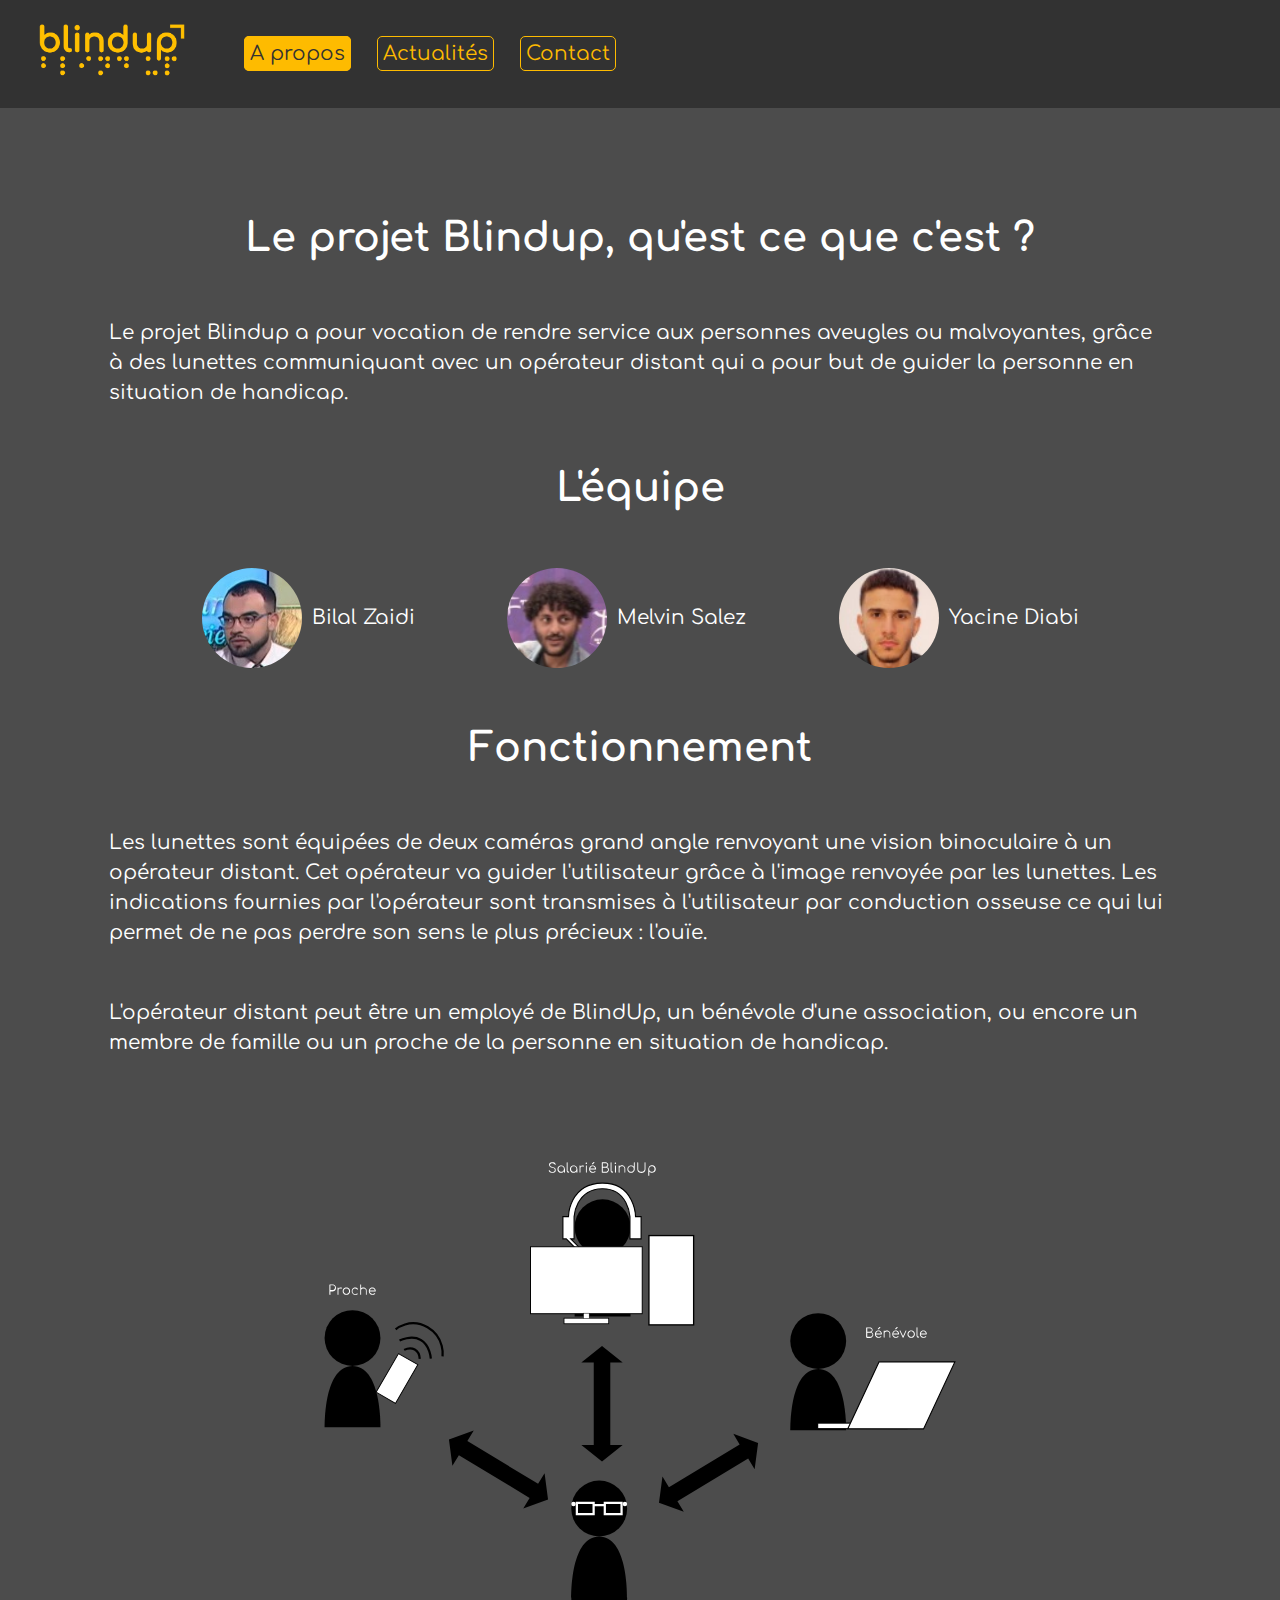
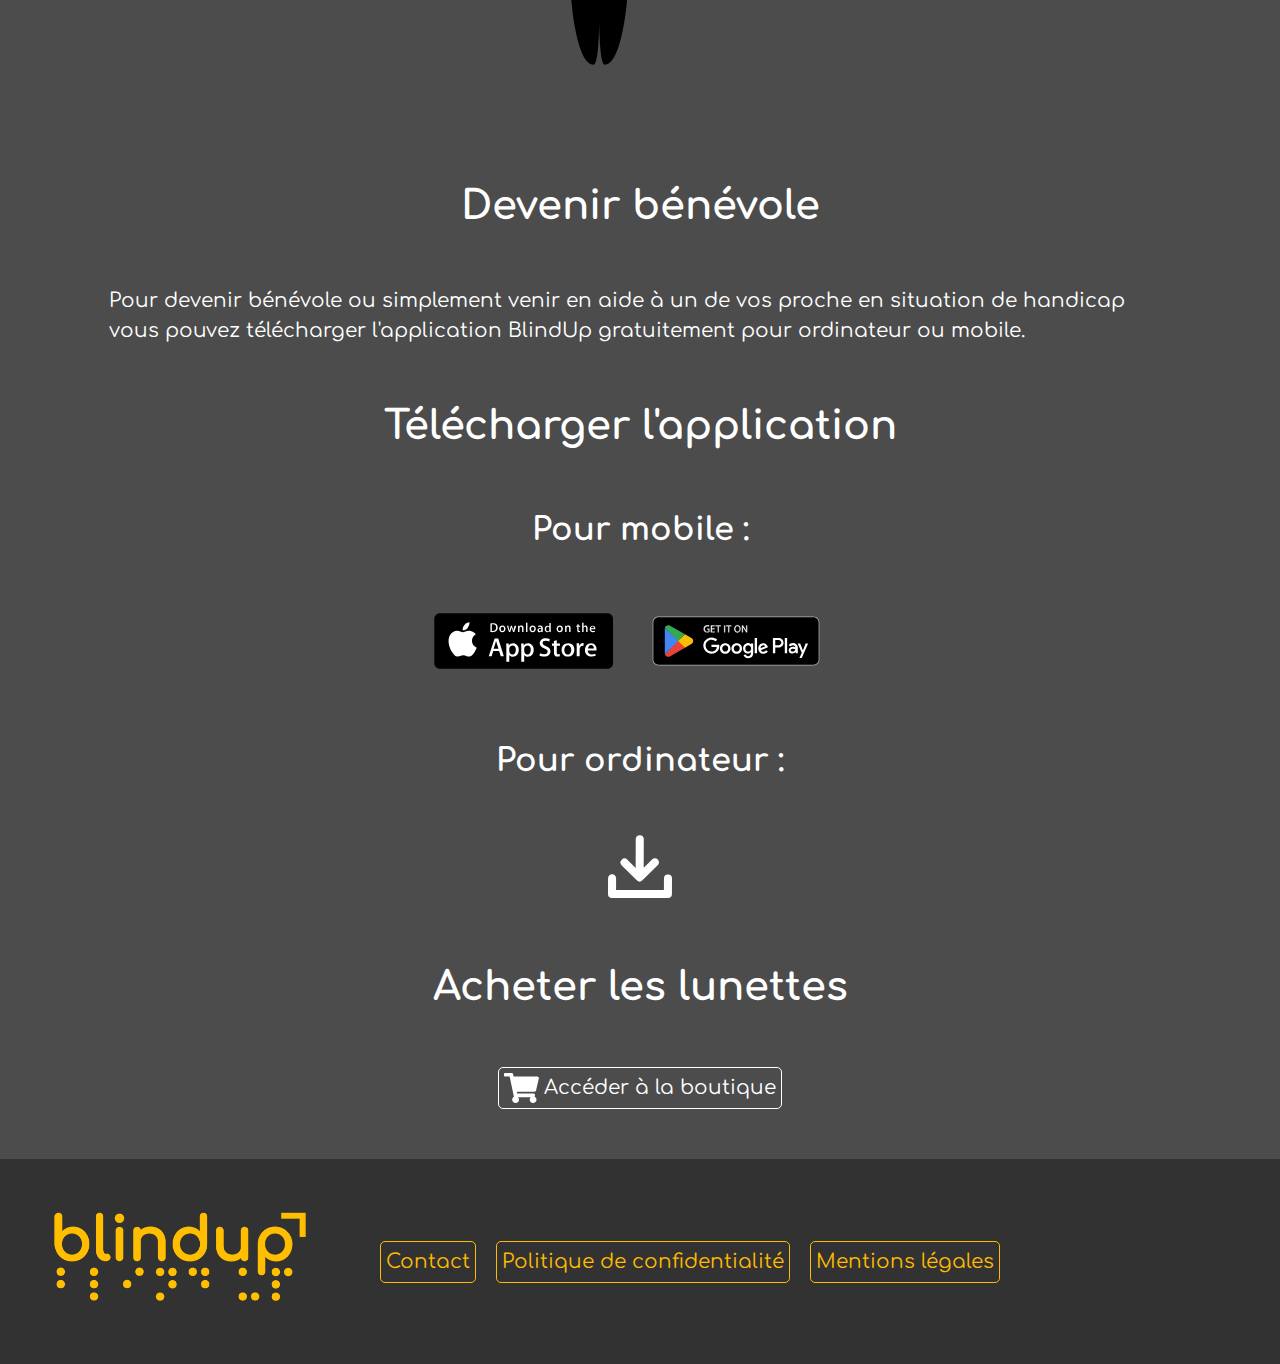
<file: about-us.html>
<!DOCTYPE html>

<html lang="fr">

<head>
    <!--@@@ Head-->
    <meta charset="UTF-8">
    <meta http-equiv="X-UA-Compatible" content="IE=edge">
    <meta name="viewport" content="width=device-width, initial-scale=1.0">

    <!-- Indication of the authors of the site -->
    <meta name="author" content="Thomas Baricault, Adrian Lecorf">

    <!-- Indication of the official url -->
    <link rel="canonical" href="https://www.blindup.thomas-baricault.fr/about-us.html">

    <!-- Indication of the different urls according to the languages -->
    <link rel="alternate" hreflang="fr" href="https://www.blindup.thomas-baricault.fr/about-us.html">

    <!-- Link style sheets -->
    <link rel="stylesheet" href="assets/css/global_layout.css">
    <link rel="stylesheet" href="assets/css/global_effects.css">
    <link rel="stylesheet" href="assets/css/about_us_layout.css">
    <link rel="stylesheet" href="assets/css/about_us_effects.css">

    <!-- Link Comfortaa font -->
    <link rel="preconnect" href="https://fonts.googleapis.com">
    <link rel="preconnect" href="https://fonts.gstatic.com" crossorigin>
    <link href="https://fonts.googleapis.com/css2?family=Comfortaa:wght@400;700&display=swap" rel="stylesheet">

    <!-- Link javascript files -->
    <script src="assets/js/external_links.js"></script>

    <!-- Add the icon -->
    <link rel="icon" type="vector/svg" href="assets/img/svg/icon.svg">

    <!-- Add a description to the site -->
    <meta name="description" content="BlindUp est une startup française fondée par trois étudiants, qui a pour vocation de solidarité envers les personnes aveugles et malvoyantes en leur proposant des lunettes connectées qui pourront les assister dans leur quotidien.">

    <!-- Allow indexation robots to index all pages -->
    <meta name=”robots” content="index, follow">

    <title>A propos - BlindUp</title>
</head>

<body class="bg-light-grey" onload="setAboutLinks()">
    <!--@@@ Header-->
    <header class="bg-dark-grey">
        <!-- Logo -->
        <a aria-label="logo et lien vers la page d'accueil" href="index.html">
            <img role="img" aria-label="logo BlindUp" class="clickable" src="assets/img/logo_jaune.png" alt="Logo">
        </a>
        <!-- Navigation -->
        <nav role="navigation">
            <a aria-label="lien vers la page à propos" class="button button-yellow button-yellow-active" href="about-us.html">A propos</a>
            <a aria-label="lien vers la page actualités" class="button button-yellow" href="news.html">Actualités</a>
            <a aria-label="lien vers la page contact" class="button button-yellow" href="contact.html">Contact</a>
        </nav>
    </header>

    <!--@@@ Main content-->
    <main role="main">
        <section>
            <!-- Title -->
            <h1 role="heading" class="spaced">Le projet Blindup, qu'est ce que c'est ?</h1>
            <!-- Explanation -->
            <p class="spaced">Le projet Blindup a pour vocation de rendre service aux personnes aveugles ou malvoyantes, grâce à des lunettes communiquant avec un opérateur distant qui a pour but de guider la personne en situation de handicap.</p>
        </section>
        <section>
            <!-- Title -->
            <h2 role="heading" class="spaced">L'équipe</h2>
            <!-- The team -->
            <div class="team-container spaced">
                <div class="team-member">
                    <img role="img" aria-label="photo de Bilal" class="team-member-image" src="assets/img/team/bilal_zaidi.jpg" alt="Bilal zaidi">
                    <p>Bilal Zaidi</p>
                </div>
                <div class="team-member">
                    <img role="img" aria-label="photo de Melvin" class="team-member-image" src="assets/img/team/melvin_salez.jpg" alt="Melvin Salez">
                    <p>Melvin Salez</p>
                </div>
                <div class="team-member">
                    <img role="img" aria-label="photo de Yacine" class="team-member-image" src="assets/img/team/yacine_diabi.jpg" alt="Yacine Diabi">
                    <p>Yacine Diabi</p>
                </div>
            </div>
        </section>
        <section>
            <!-- Title -->
            <h2 role="heading" class="spaced">Fonctionnement</h2>
            <!-- Explanation -->
            <p class="spaced">Les lunettes sont équipées de deux caméras grand angle renvoyant une vision binoculaire à un opérateur distant. Cet opérateur va guider l'utilisateur grâce à l'image renvoyée par les lunettes. Les indications fournies par l'opérateur sont transmises à l'utilisateur par conduction osseuse ce qui lui permet de ne pas perdre son sens le plus précieux : l'ouïe.</p>
            <p class="spaced">L'opérateur distant peut être un employé de BlindUp, un bénévole d'une association, ou encore un membre de famille ou un proche de la personne en situation de handicap.</p>
            <!-- Plan -->
            <img role="img" aria-label="schéma du fonctionnement de BlindUp" class="plan spaced" src="assets/img/svg/plan.svg" alt="Schéma du fonctionnement">
        </section>
        <section>
            <!-- Title -->
            <h2 role="heading" class="spaced">Devenir bénévole</h2>
            <!-- Explanation -->
            <p class="spaced">Pour devenir bénévole ou simplement venir en aide à un de vos proche en situation de handicap vous pouvez télécharger l'application BlindUp gratuitement pour ordinateur ou mobile.</p>
        </section>
        <section>
            <!-- Title -->
            <h2 role="heading" class="spaced">Télécharger l'application</h2>
            <!-- Subtitle -->
            <h3 role="heading" class="spaced">Pour mobile :</h3>
            <!-- Mobile download links -->
            <div class="center-container-row">
                <a id="app-store-link" href="#">
                    <img class="mobile-download-button clickable" src="assets/img/app_download/app_store_badge.svg" alt="Icone de téléchargement sur App Store">
                </a>
                <a id="google-play-link" href="#">
                    <img class="mobile-download-button clickable" src="assets/img/app_download/google_play_badge.svg" alt="Icone de téléchargement sur Google Play">
                </a>
            </div>
            <!-- Subtitle -->
            <h3 role="heading" class="spaced">Pour ordinateur :</h3>
            <!-- Desktop download link -->
            <div class="center-container-row">
                <a id="desktop-link" href="#">
                    <img role="img" aria-label="icone de téléchargement ordinateur" class="desktop-download-button clickable" src="assets/img/app_download/desktop_download.svg" alt="Icone de téléchargement pour ordinateur">
                </a>
            </div>
        </section>
        <section>
            <!-- Title -->
            <h2 role="heading" class="spaced">Acheter les lunettes</h2>
            <!-- Shop link -->
            <div class="center-container-row">
                <a id="shop-link" href="#">
                    <div aria-description="lien vers la boutique" class="shop-button button button-white">
                        <img role="img" aria-label="icone de la boutique" src="assets/img/svg/cart.svg" alt="Icone de boutique">
                        <p>Accéder à la boutique</p>
                    </div>
                </a>
            </div>
        </section>
    </main>

    <!--@@@ Footer-->
    <footer class="bg-dark-grey">
        <!-- Logo -->
        <a aria-label="logo et lien vers l'accueil" href="index.html">
            <img role="img" aria-label="logo BlindUp" class="clickable" src="assets/img/logo_jaune.png" alt="Logo">
        </a>
        <!-- Navigation -->
        <nav role="navigation">
            <a aria-label="lien vers la page de contact" class="button button-yellow" href="contact.html">Contact</a>
            <a aria-label="lien vers la page de politique de confidentialité" class="button button-yellow" href="privacy-policy.html">Politique de confidentialité</a>
            <a aria-label="lien vers la page des mentions légales" class="button button-yellow" href="legal-notices.html">Mentions légales</a>
        </nav>
    </footer>
</body>

</html>
</file>
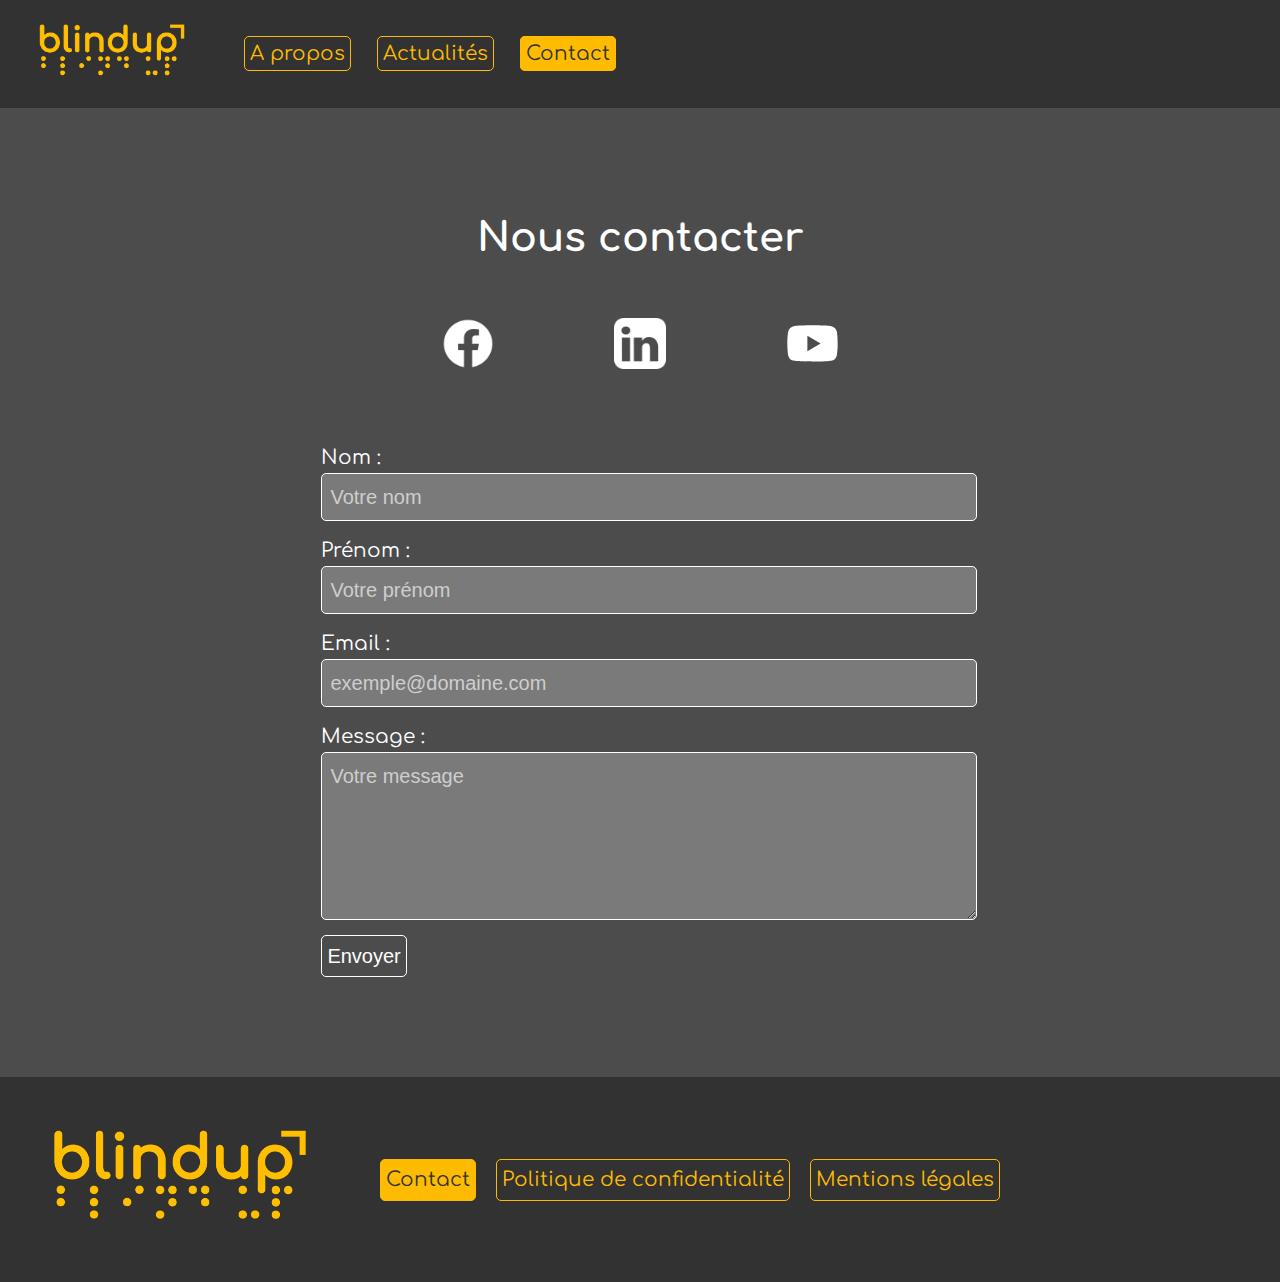
<file: contact.html>
<!DOCTYPE html>

<html lang="fr">

<head>
    <!--@@@ Head-->
    <meta charset="UTF-8">
    <meta http-equiv="X-UA-Compatible" content="IE=edge">
    <meta name="viewport" content="width=device-width, initial-scale=1.0">

    <!-- Indication of the authors of the site -->
    <meta name="author" content="Thomas Baricault, Adrian Lecorf">

    <!-- Indication of the official url -->
    <link rel="canonical" href="https://www.blindup.thomas-baricault.fr/contact.html">

    <!-- Indication of the different urls according to the languages -->
    <link rel="alternate" hreflang="fr" href="https://www.blindup.thomas-baricault.fr/contact.html">

    <!-- Link style sheets -->
    <link rel="stylesheet" href="assets/css/global_layout.css">
    <link rel="stylesheet" href="assets/css/global_effects.css">
    <link rel="stylesheet" href="assets/css/contact_layout.css">
    <link rel="stylesheet" href="assets/css/contact_effects.css">

    <!-- Link Comfortaa font -->
    <link rel="preconnect" href="https://fonts.googleapis.com">
    <link rel="preconnect" href="https://fonts.gstatic.com" crossorigin>
    <link href="https://fonts.googleapis.com/css2?family=Comfortaa:wght@400;700&display=swap" rel="stylesheet">

    <!-- Link javascript files -->
    <script src="assets/js/external_links.js"></script>
    <script src="assets/js/contact.js"></script>

    <!-- Add the icon -->
    <link rel="icon" type="vector/svg" href="assets/img/svg/icon.svg">

    <!-- Add a description to the site -->
    <meta name="description" content="BlindUp est une startup française fondée par trois étudiants, qui a pour vocation de solidarité envers les personnes aveugles et malvoyantes en leur proposant des lunettes connectées qui pourront les assister dans leur quotidien.">

    <!-- Allow indexation robots to index all pages -->
    <meta name="robots" content="index, follow">

    <title>Contact - BlindUp</title>
</head>

<body class="bg-light-grey">
    <!--@@@ Header-->
    <header class="bg-dark-grey">
        <!-- Logo -->
        <a aria-label="logo et lien vers la page d'accueil" href="index.html">
            <img role="img" aria-label="logo BlindUp" class="clickable" src="assets/img/logo_jaune.png" alt="Logo">
        </a>
        <!-- Navigation -->
        <nav role="navigation">
            <a aria-label="lien vers la page à propos" class="button button-yellow" href="about-us.html">A propos</a>
            <a aria-label="lien vers la page actualités" class="button button-yellow" href="news.html">Actualités</a>
            <a aria-label="lien vers la page contact" class="button button-yellow button-yellow-active" href="contact.html">Contact</a>
        </nav>
    </header>

    <!--@@@ Main content-->
    <main role="main">
        <section>
            <!-- Title -->
            <h1 role="heading" class="spaced">Nous contacter</h1>
            <!-- Social networks -->
            <div class="networks-container center-container-row spaced">
                <a aria-label="icone et lien vers facebook" id="facebook-link" href="#">
                    <img role="img" class="network-icon clickable" src="assets/img/networks/facebook.png" alt="Facebook">
                </a>
                <a aria-label="icone et lien vers linkedin" id="linkedin-link" href="#">
                    <img role="img" class="network-icon clickable" src="assets/img/networks/linkedin.png" alt="Linkedin">
                </a>
                <a aria-label="icone et lien vers youtube" id="youtube-link" href="#">
                    <img role="img" class="network-icon clickable" src="assets/img/networks/youtube.svg" alt="Youtube">
                </a>
            </div>
            <!-- Form -->
            <div class="center-container-column spaced">
                <form id="message-form" method="POST" action="#" onsubmit="showValidationMessage(); return false">
                    <label for="name">Nom :</label>
                    <input aria-label="zone d'entrée du nom" aria-required="true" aria-multiline="false" class="form-input bg-input-grey" id="name" type="text" name="name" placeholder="Votre nom" required>
                    <label for="firstname">Prénom :</label>
                    <input aria-label="zone d'entrée du prénom" aria-required="true" aria-multiline="false" class="form-input bg-input-grey" id="firstname" type="text" name="firstname" placeholder="Votre prénom" required>
                    <label for="email">Email :</label>
                    <input aria-label="zone d'entrée de l'email" aria-required="true" aria-multiline="false" class="form-input bg-input-grey" id="email" type="email" name="email" placeholder="exemple@domaine.com" required>
                    <label for="message">Message :</label>
                    <textarea aria-label="zone d'entrée pour le message" aria-required="true" aria-multiline="true" class="form-input bg-input-grey" id="message" name="message" rows="5" cols="50" placeholder="Votre message" required></textarea>
                    <input aria-label="bouton d'envoie du message" aria-haspopup="dialog" aria-controls="validation-message" class="button button-white" type="submit" value="Envoyer">
                </form>
            </div>
            <!-- Validation message -->
            <div aria-description="popup de validation de l'envoie d'un message" class="validation-message-background" id="validation-message">
                <div class="validation-message">
                    <img role="img" aria-label="femer le message de validation" src="assets/img/svg/cross.svg" alt="Croix" onclick="hideValidationMessage()">
                    <p>Votre message a bien été envoyé</p>
                </div>
            </div>
        </section>
    </main>

    <!--@@@ Footer-->
    <footer class="bg-dark-grey">
        <!-- Logo -->
        <a aria-label="logo et lien vers l'accueil" href="index.html">
            <img role="img" aria-label="logo BlindUp" class="clickable" src="assets/img/logo_jaune.png" alt="Logo">
        </a>
        <!-- Navigation -->
        <nav role="navigation">
            <a aria-label="lien vers la page de contact" class="button button-yellow button-yellow-active" href="contact.html">Contact</a>
            <a aria-label="lien vers la page de politique de confidentialité" class="button button-yellow" href="privacy-policy.html">Politique de confidentialité</a>
            <a aria-label="lien vers la page des mentions légales" class="button button-yellow" href="legal-notices.html">Mentions légales</a>
        </nav>
    </footer>
</body>

</html>
</file>
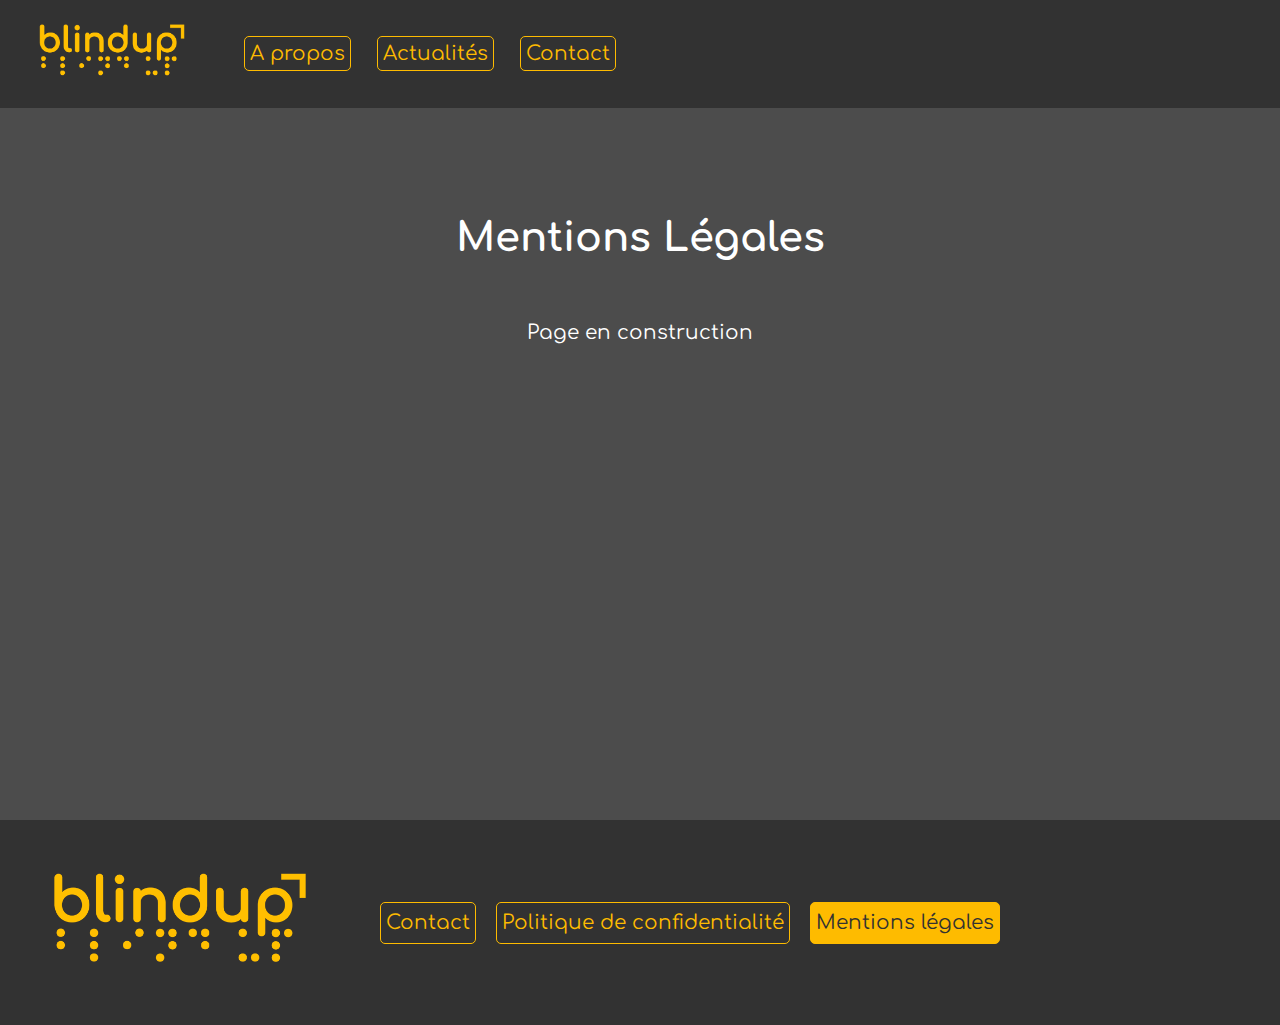
<file: legal-notices.html>
<!DOCTYPE html>

<html lang="fr">

<head>
    <!--@@@ Head-->
    <meta charset="UTF-8">
    <meta http-equiv="X-UA-Compatible" content="IE=edge">
    <meta name="viewport" content="width=device-width, initial-scale=1.0">

    <!-- Indication of the authors of the site -->
    <meta name="author" content="Thomas Baricault, Adrian Lecorf">

    <!-- Indication of the official url -->
    <link rel="canonical" href="https://www.blindup.thomas-baricault.fr/legal-notices.html">

    <!-- Indication of the different urls according to the languages -->
    <link rel="alternate" hreflang="fr" href="https://www.blindup.thomas-baricault.fr/legal-notices.html">

    <!-- Link style sheets -->
    <link rel="stylesheet" href="assets/css/global_layout.css">
    <link rel="stylesheet" href="assets/css/global_effects.css">
    <link rel="stylesheet" href="assets/css/legal_notices_layout.css">

    <!-- Link Comfortaa font -->
    <link rel="preconnect" href="https://fonts.googleapis.com">
    <link rel="preconnect" href="https://fonts.gstatic.com" crossorigin>
    <link href="https://fonts.googleapis.com/css2?family=Comfortaa:wght@400;700&display=swap" rel="stylesheet">

    <!-- Add the icon -->
    <link rel="icon" type="vector/svg" href="assets/img/svg/icon.svg">

    <!-- Add a description to the site -->
    <meta name="description" content="BlindUp est une startup française fondée par trois étudiants, qui a pour vocation de solidarité envers les personnes aveugles et malvoyantes en leur proposant des lunettes connectées qui pourront les assister dans leur quotidien.">

    <!-- Allow indexation robots to index all pages -->
    <meta name=”robots” content="index, follow">

    <title>Mentions légales - BlindUp</title>
</head>

<body class="bg-light-grey">
    <!--@@@ Header-->
    <header class="bg-dark-grey">
        <!-- Logo -->
        <a aria-label="logo et lien vers la page d'accueil" href="index.html">
            <img role="img" aria-label="logo BlindUp" class="clickable" src="assets/img/logo_jaune.png" alt="Logo">
        </a>
        <!-- Navigation -->
        <nav role="navigation">
            <a aria-label="lien vers la page à propos" class="button button-yellow" href="about-us.html">A propos</a>
            <a aria-label="lien vers la page actualités" class="button button-yellow" href="news.html">Actualités</a>
            <a aria-label="lien vers la page contact" class="button button-yellow" href="contact.html">Contact</a>
        </nav>
    </header>

    <!--@@@ Main content-->
    <main role="main">
        <section>
            <h1 role="heading" class="spaced">Mentions Légales</h1>
            <p class="spaced">Page en construction</p>
        </section>
    </main>

    <!--@@@ Footer-->
    <footer class="bg-dark-grey">
        <!-- Logo -->
        <a aria-label="logo et lien vers l'accueil" href="index.html">
            <img role="img" aria-label="logo BlindUp" class="clickable" src="assets/img/logo_jaune.png" alt="Logo">
        </a>
        <!-- Navigation -->
        <nav role="navigation">
            <a aria-label="lien vers la page de contact" class="button button-yellow" href="contact.html">Contact</a>
            <a aria-label="lien vers la page de politique de confidentialité" class="button button-yellow" href="privacy-policy.html">Politique de confidentialité</a>
            <a aria-label="lien vers la page des mentions légales" class="button button-yellow button-yellow-active" href="legal-notices.html">Mentions légales</a>
        </nav>
    </footer>
</body>

</html>
</file>
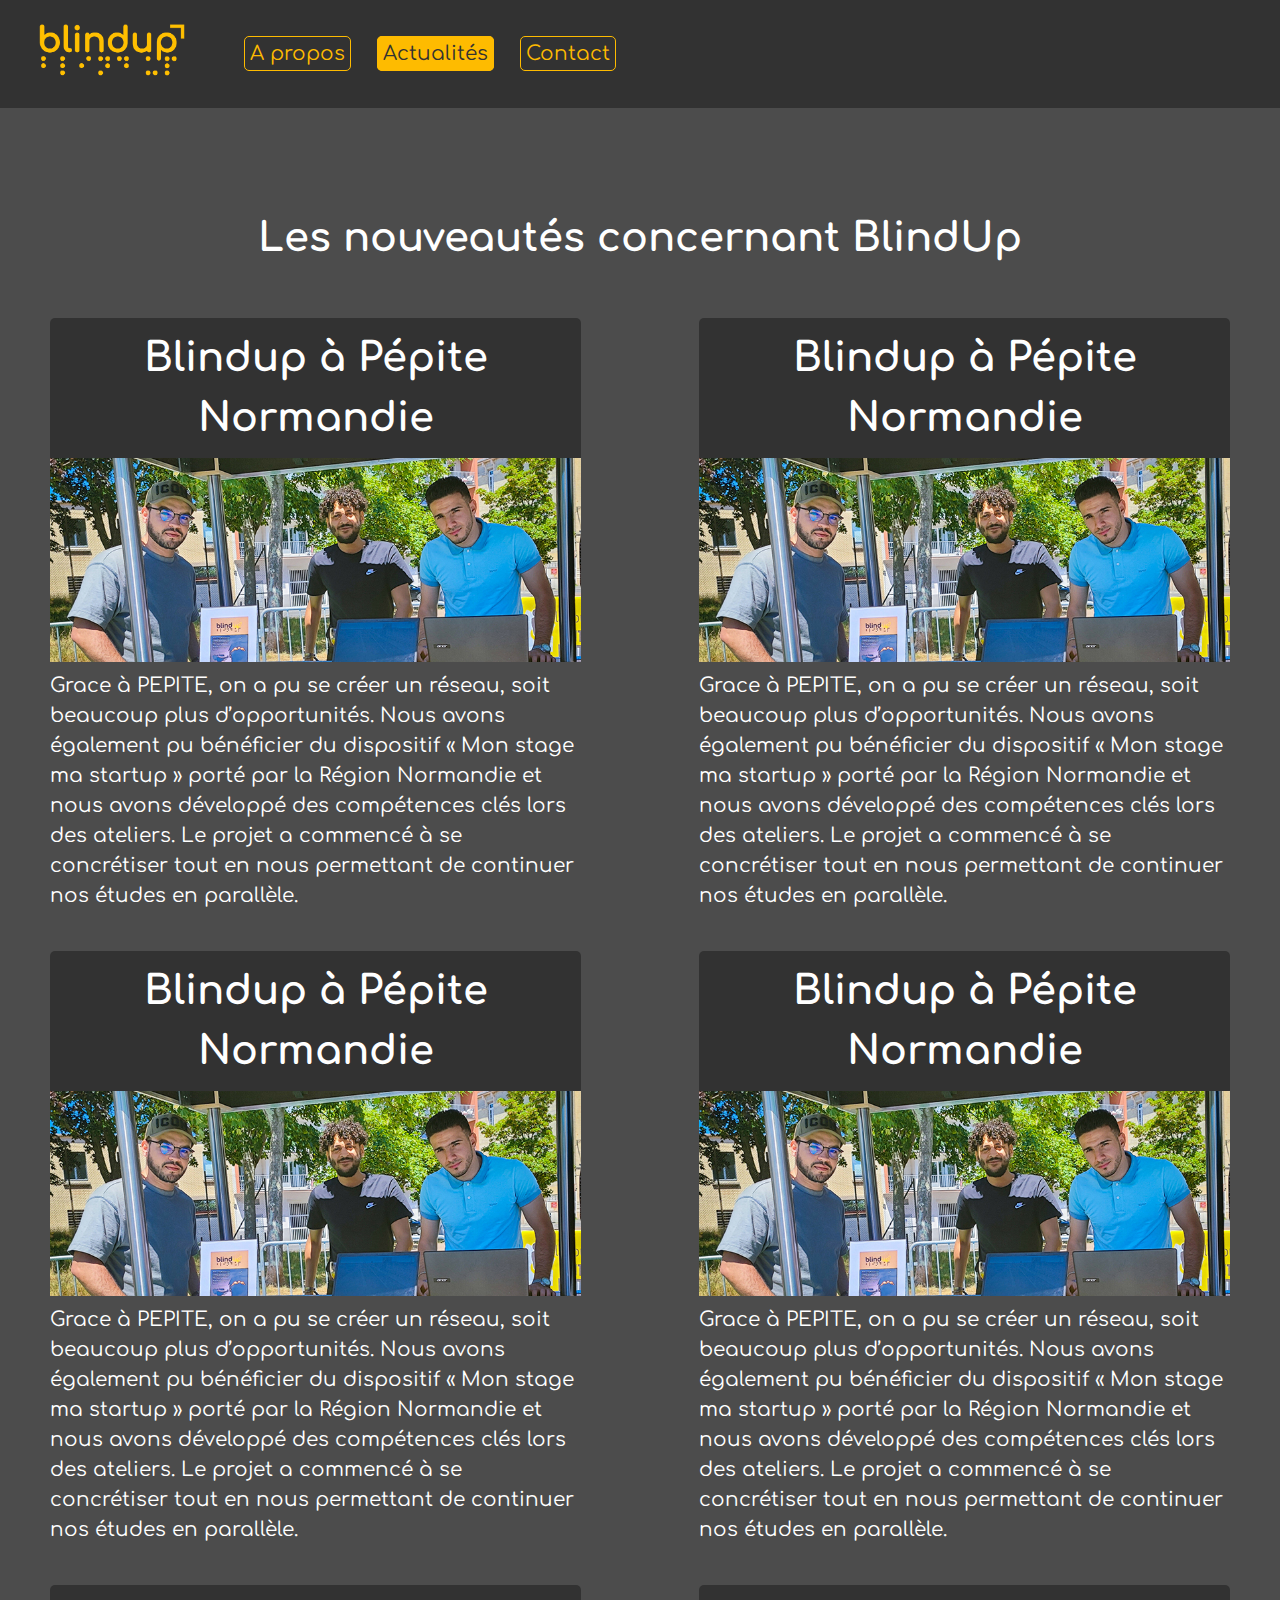
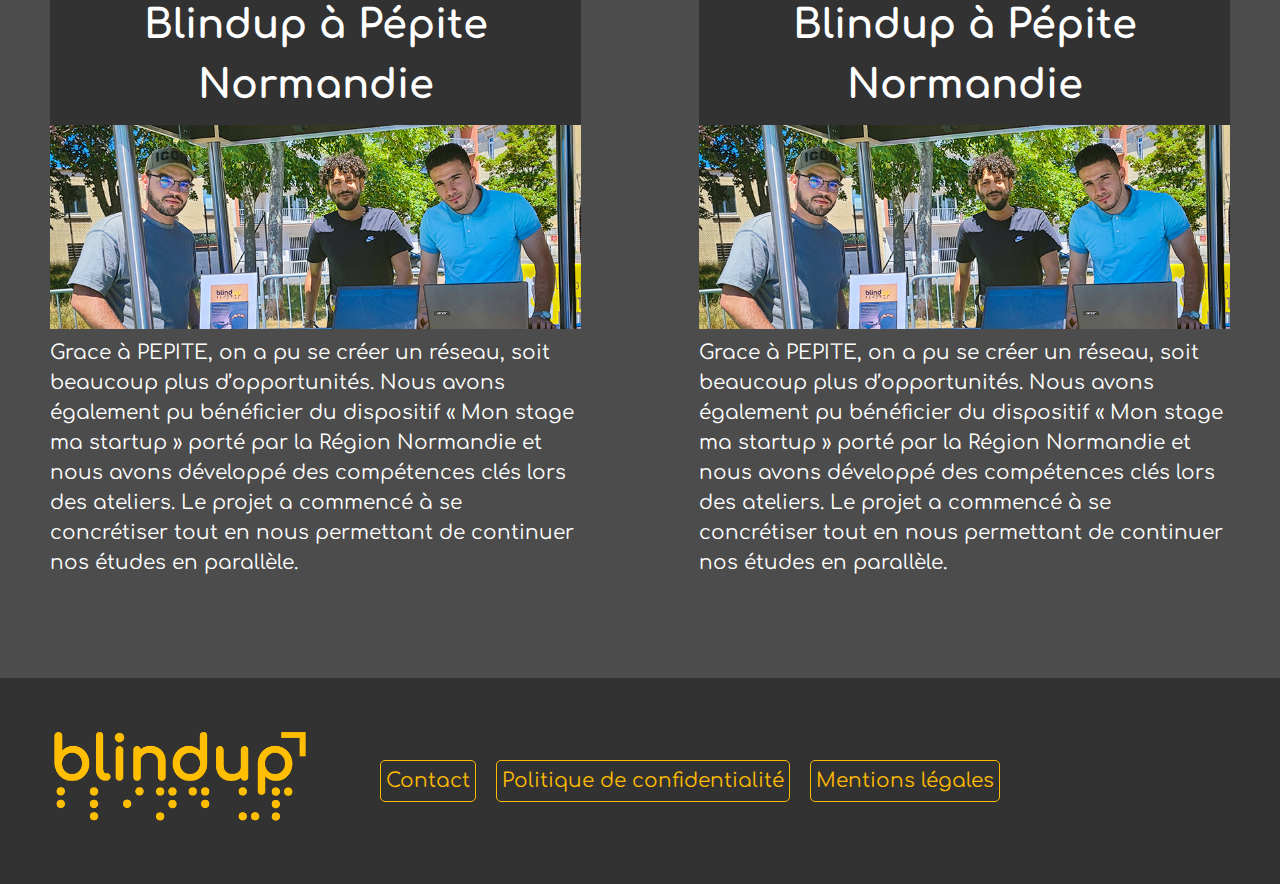
<file: news.html>
<!DOCTYPE html>

<html lang="fr">

<head>
    <!--@@@ Head-->
    <meta charset="UTF-8">
    <meta http-equiv="X-UA-Compatible" content="IE=edge">
    <meta name="viewport" content="width=device-width, initial-scale=1.0">

    <!-- Indication of the authors of the site -->
    <meta name="author" content="Thomas Baricault, Adrian Lecorf">

    <!-- Indication of the official url -->
    <link rel="canonical" href="https://www.blindup.thomas-baricault.fr/news.html">

    <!-- Indication of the different urls according to the languages -->
    <link rel="alternate" hreflang="fr" href="https://www.blindup.thomas-baricault.fr/news.html">

    <!-- Link style sheets -->
    <link rel="stylesheet" href="assets/css/global_layout.css">
    <link rel="stylesheet" href="assets/css/global_effects.css">
    <link rel="stylesheet" href="assets/css/news_layout.css">

    <!-- Link Comfortaa font -->
    <link rel="preconnect" href="https://fonts.googleapis.com">
    <link rel="preconnect" href="https://fonts.gstatic.com" crossorigin>
    <link href="https://fonts.googleapis.com/css2?family=Comfortaa:wght@400;700&display=swap" rel="stylesheet">

    <!-- Add the icon -->
    <link rel="icon" type="vector/svg" href="assets/img/svg/icon.svg">

    <!-- Add a description to the site -->
    <meta name="description" content="BlindUp est une startup française fondée par trois étudiants, qui a pour vocation de solidarité envers les personnes aveugles et malvoyantes en leur proposant des lunettes connectées qui pourront les assister dans leur quotidien.">
 
    <!-- Allow indexation robots to index all pages -->
    <meta name=”robots” content="index, follow">

    <title>Actualités - BlindUp</title>
</head>

<body class="bg-light-grey">
    <!--@@@ Header-->
    <header class="bg-dark-grey">
        <!-- Logo -->
        <a aria-label="logo et lien vers la page d'accueil" href="index.html">
            <img role="img" aria-label="logo BlindUp" class="clickable" src="assets/img/logo_jaune.png" alt="Logo">
        </a>
        <!-- Navigation -->
        <nav role="navigation">
            <a aria-label="lien vers la page à propos" class="button button-yellow" href="about-us.html">A propos</a>
            <a aria-label="lien vers la page actualités" class="button button-yellow button-yellow-active" href="news.html">Actualités</a>
            <a aria-label="lien vers la page contact" class="button button-yellow" href="contact.html">Contact</a>
        </nav>
    </header>

    <!--@@@ Main content-->
    <main role="main">
        <!-- Title -->
        <h1 role="heading" class="spaced">Les nouveautés concernant BlindUp</h1>
        <!-- Article grid -->
        <div class="news-container spaced">
            <article role="article" class="news-item clickable">
                <a aria-label="lien vers un article" href="article.html">
                    <div class="news-banner bg-dark-grey">
                        <h2 role="heading">Blindup à Pépite Normandie</h2>
                    </div>
                    <img role="img" aria-label="image de présentation" class="news-image" src="assets/img/photos_news/pepite_normandie_mini.jpg" alt="Image de présentation">
                    <p class="news-text">Grace à PEPITE, on a pu se créer un réseau, soit beaucoup plus d’opportunités. Nous avons également pu bénéficier du dispositif « Mon stage ma startup » porté par la Région Normandie et nous avons développé des compétences clés lors des ateliers. Le projet a commencé à se concrétiser tout en nous permettant de continuer nos études en parallèle.</p>
                </a>
            </article>
            <article role="article" class="news-item clickable">
                <a aria-label="lien vers un article" href="article.html">
                    <div class="news-banner bg-dark-grey">
                        <h2 role="heading">Blindup à Pépite Normandie</h2>
                    </div>
                    <img role="img" aria-label="image de présentation" class="news-image" src="assets/img/photos_news/pepite_normandie_mini.jpg" alt="Image de présentation">
                    <p class="news-text">Grace à PEPITE, on a pu se créer un réseau, soit beaucoup plus d’opportunités. Nous avons également pu bénéficier du dispositif « Mon stage ma startup » porté par la Région Normandie et nous avons développé des compétences clés lors des ateliers. Le projet a commencé à se concrétiser tout en nous permettant de continuer nos études en parallèle.</p>
                </a>
            </article>
            <article role="article" class="news-item clickable">
                <a aria-label="lien vers un article" href="article.html">
                    <div class="news-banner bg-dark-grey">
                        <h2 role="heading">Blindup à Pépite Normandie</h2>
                    </div>
                    <img role="img" aria-label="image de présentation" class="news-image" src="assets/img/photos_news/pepite_normandie_mini.jpg" alt="Image de présentation">
                    <p class="news-text">Grace à PEPITE, on a pu se créer un réseau, soit beaucoup plus d’opportunités. Nous avons également pu bénéficier du dispositif « Mon stage ma startup » porté par la Région Normandie et nous avons développé des compétences clés lors des ateliers. Le projet a commencé à se concrétiser tout en nous permettant de continuer nos études en parallèle.</p>
                </a>
            </article>
            <article role="article" class="news-item clickable">
                <a aria-label="lien vers un article" href="article.html">
                    <div class="news-banner bg-dark-grey">
                        <h2 role="heading">Blindup à Pépite Normandie</h2>
                    </div>
                    <img role="img" aria-label="image de présentation" class="news-image" src="assets/img/photos_news/pepite_normandie_mini.jpg" alt="Image de présentation">
                    <p class="news-text">Grace à PEPITE, on a pu se créer un réseau, soit beaucoup plus d’opportunités. Nous avons également pu bénéficier du dispositif « Mon stage ma startup » porté par la Région Normandie et nous avons développé des compétences clés lors des ateliers. Le projet a commencé à se concrétiser tout en nous permettant de continuer nos études en parallèle.</p>
                </a>
            </article>
            <article role="article" class="news-item clickable">
                <a aria-label="lien vers un article" href="article.html">
                    <div class="news-banner bg-dark-grey">
                        <h2 role="heading">Blindup à Pépite Normandie</h2>
                    </div>
                    <img role="img" aria-label="image de présentation" class="news-image" src="assets/img/photos_news/pepite_normandie_mini.jpg" alt="Image de présentation">
                    <p class="news-text">Grace à PEPITE, on a pu se créer un réseau, soit beaucoup plus d’opportunités. Nous avons également pu bénéficier du dispositif « Mon stage ma startup » porté par la Région Normandie et nous avons développé des compétences clés lors des ateliers. Le projet a commencé à se concrétiser tout en nous permettant de continuer nos études en parallèle.</p>
                </a>
            </article>
            <article role="article" class="news-item clickable">
                <a aria-label="lien vers un article" href="article.html">
                    <div class="news-banner bg-dark-grey">
                        <h2 role="heading">Blindup à Pépite Normandie</h2>
                    </div>
                    <img role="img" aria-label="image de présentation" class="news-image" src="assets/img/photos_news/pepite_normandie_mini.jpg" alt="Image de présentation">
                    <p class="news-text">Grace à PEPITE, on a pu se créer un réseau, soit beaucoup plus d’opportunités. Nous avons également pu bénéficier du dispositif « Mon stage ma startup » porté par la Région Normandie et nous avons développé des compétences clés lors des ateliers. Le projet a commencé à se concrétiser tout en nous permettant de continuer nos études en parallèle.</p>
                </a>
            </article>
        </div>
    </main>

    <!--@@@ Footer-->
    <footer class="bg-dark-grey">
        <!-- Logo -->
        <a aria-label="logo et lien vers l'accueil" href="index.html">
            <img role="img" aria-label="logo BlindUp" class="clickable" src="assets/img/logo_jaune.png" alt="Logo">
        </a>
        <!-- Navigation -->
        <nav role="navigation">
            <a aria-label="lien vers la page de contact" class="button button-yellow" href="contact.html">Contact</a>
            <a aria-label="lien vers la page de politique de confidentialité" class="button button-yellow" href="privacy-policy.html">Politique de confidentialité</a>
            <a aria-label="lien vers la page des mentions légales" class="button button-yellow" href="legal-notices.html">Mentions légales</a>
        </nav>
    </footer>
</body>

</html>
</file>
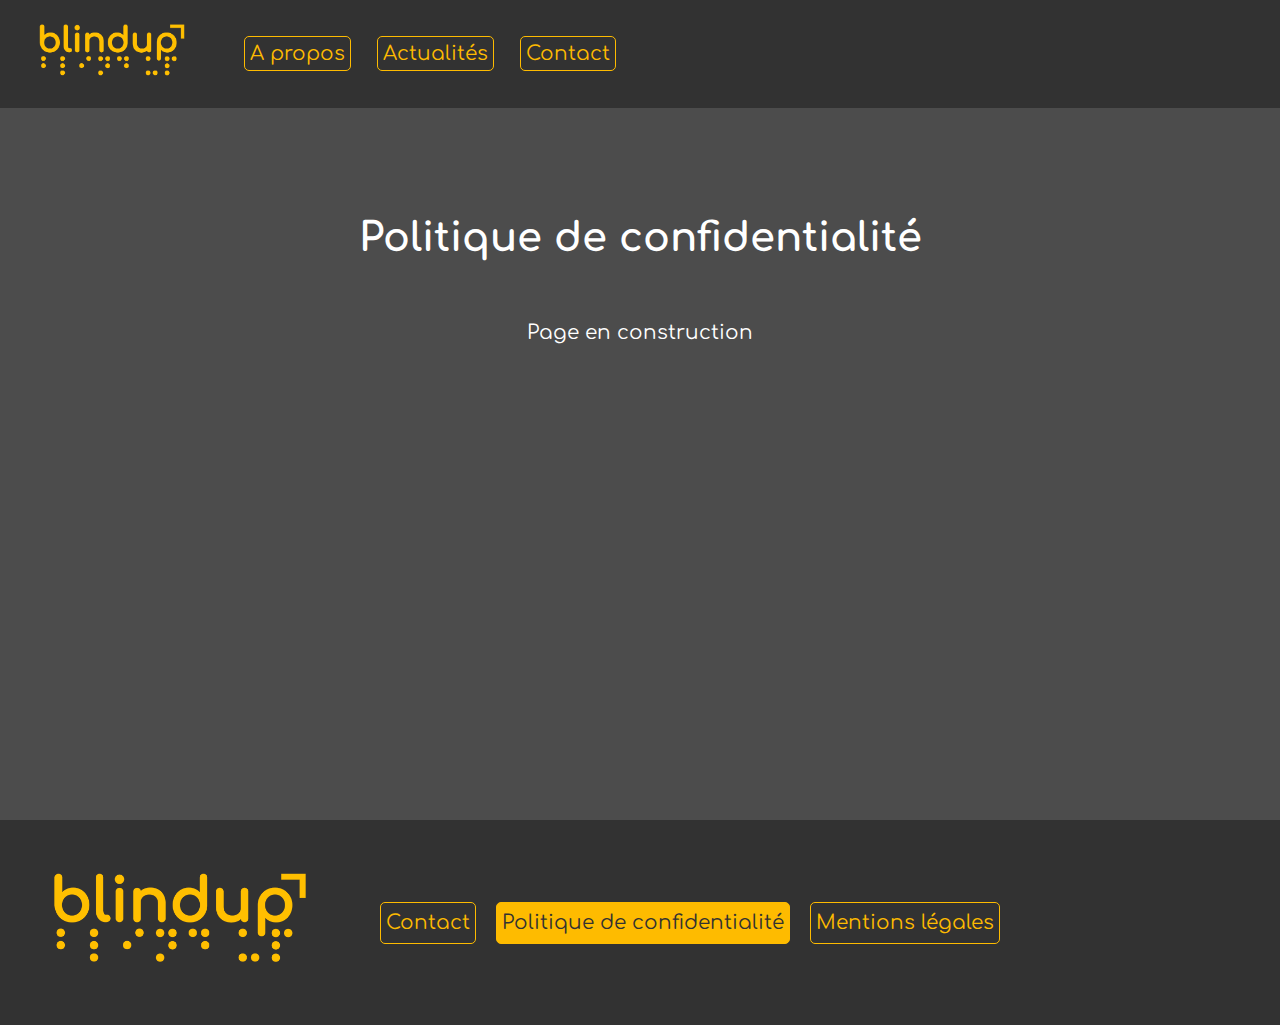
<file: privacy-policy.html>
<!DOCTYPE html>

<html lang="fr">

<head>
    <!--@@@ Head-->
    <meta charset="UTF-8">
    <meta http-equiv="X-UA-Compatible" content="IE=edge">
    <meta name="viewport" content="width=device-width, initial-scale=1.0">

    <!-- Indication of the authors of the site -->
    <meta name="author" content="Thomas Baricault, Adrian Lecorf">

    <!-- Indication of the official url -->
    <link rel="canonical" href="https://www.blindup.thomas-baricault.fr/privacy-policy.html">

    <!-- Indication of the different urls according to the languages -->
    <link rel="alternate" hreflang="fr" href="https://www.blindup.thomas-baricault.fr/privacy-policy.html">

    <!-- Link style sheets -->
    <link rel="stylesheet" href="assets/css/global_layout.css">
    <link rel="stylesheet" href="assets/css/global_effects.css">
    <link rel="stylesheet" href="assets/css/privacy_policy_layout.css">

    <!-- Link Comfortaa font -->
    <link rel="preconnect" href="https://fonts.googleapis.com">
    <link rel="preconnect" href="https://fonts.gstatic.com" crossorigin>
    <link href="https://fonts.googleapis.com/css2?family=Comfortaa:wght@400;700&display=swap" rel="stylesheet">

    <!-- Add the icon -->
    <link rel="icon" type="vector/svg" href="assets/img/svg/icon.svg">

    <!-- Add a description to the site -->
    <meta name="description" content="BlindUp est une startup française fondée par trois étudiants, qui a pour vocation de solidarité envers les personnes aveugles et malvoyantes en leur proposant des lunettes connectées qui pourront les assister dans leur quotidien.">
 
    <!-- Allow indexation robots to index all pages -->
    <meta name=”robots” content="index, follow">

    <title>Politique de confidentialité - BlindUp</title>
</head>

<body class="bg-light-grey">
    <!--@@@ Header-->
    <header class="bg-dark-grey">
        <!-- Logo -->
        <a aria-label="logo et lien vers la page d'accueil" href="index.html">
            <img role="img" aria-label="logo BlindUp" class="clickable" src="assets/img/logo_jaune.png" alt="Logo">
        </a>
        <!-- Navigation -->
        <nav role="navigation">
            <a aria-label="lien vers la page à propos" class="button button-yellow" href="about-us.html">A propos</a>
            <a aria-label="lien vers la page actualités" class="button button-yellow" href="news.html">Actualités</a>
            <a aria-label="lien vers la page contact" class="button button-yellow" href="contact.html">Contact</a>
        </nav>
    </header>

    <!--@@@ Main content-->
    <main role="main">
        <section>
            <h1 role="heading" class="spaced">Politique de confidentialité</h1>
            <p class="spaced">Page en construction</p>
        </section>
    </main>

    <!--@@@ Footer-->
    <footer class="bg-dark-grey">
        <!-- Logo -->
        <a aria-label="logo et lien vers l'accueil" href="index.html">
            <img role="img" aria-label="logo BlindUp" class="clickable" src="assets/img/logo_jaune.png" alt="Logo">
        </a>
        <!-- Navigation -->
        <nav role="navigation">
            <a aria-label="lien vers la page de contact" class="button button-yellow" href="contact.html">Contact</a>
            <a aria-label="lien vers la page de politique de confidentialité" class="button button-yellow button-yellow-active" href="privacy-policy.html">Politique de confidentialité</a>
            <a aria-label="lien vers la page des mentions légales" class="button button-yellow" href="legal-notices.html">Mentions légales</a>
        </nav>
    </footer>
</body>

</html>
</file>
<file: assets/css/global_layout.css>
::-webkit-scrollbar {
    width: 8px;
    height: 8px;
}
  
::-webkit-scrollbar-track {
    border-radius: 4px;
}
   
::-webkit-scrollbar-thumb {
    background-color: #FEBB00;
    border-radius: 4px;
}

::-webkit-scrollbar-thumb:hover {
    background-color: #be8b00;
}

* {
    margin: 0px;
    padding: 0px;
    border: 0px;
    background: none;
    text-decoration: none;
    font-family: "Comfortaa", cursive;
    line-height: 1.5;
}

header {
    width: 100%;
    position: fixed;
    top: 0;
    display: flex;
    align-items: center;
    z-index: 100;
}

header img {
    max-width: 25vw;
}

footer {
    width: 100%;
    display: flex;
    align-items: center;
    margin-top: auto;
}

footer img {
    max-width: 25vw;
}

footer nav {
    display: flex;
    justify-content: space-evenly;
}

section {
    width: 90%;
    margin-left: 5%;
}

.button {
    width: fit-content;
    border: 1px solid;
}

h1, h2, h3 {
    text-align: center;
}

.center-container-row {
    display: flex;
    flex-direction: row;
    justify-content: center;
    align-items: center;
}

.center-container-column {
    display: flex;
    flex-direction: column;
    justify-content: center;
    align-items: center;
}


/* Petit téléphone */
@media screen and (max-width: 479px) {
    * {
        font-size: 12px;
    }

    header {
        height: 9vh;
        font-size: 14px;
    }
    
    header *
    {
        margin: 5px;
    }

    header img {
        max-height: 7vh;
    }

    main {
        margin-top: 9vh;
        min-height: 77vh;
        padding: 20px;
    }

    footer {
        font-size: 14px;
    }

    footer nav {
        flex-direction: column;
    }

    footer nav a {
        margin-top: 5px;
        margin-bottom: 5px;
    }

    .button {
        border-radius: 2px;
        padding: 3px;
    }

    h1, h2 {
        font-size: 24px;
    }

    h3 {
        font-size: 20px;
    }

    .spaced {
        margin: 20px 0px;
    }
}

/* Téléphone moyen / Petit téléphone en paysage */
@media screen and (min-width: 480px) and (max-width: 599px) {
    * {
        font-size: 12px;
    }

    header {
        height: 10vh;
        font-size: 16px;
    }
    
    header *
    {
        margin: 6px;
    }

    header img {
        max-height: 8vh;
    }

    main {
        margin-top: 10vh;
        min-height: 74vh;
        padding: 25px;
    }

    footer {
        font-size: 16px;
    }

    footer nav {
        flex-direction: column;
    }

    footer nav a {
        margin-top: 6px;
        margin-bottom: 6px;
    }

    .button {
        border-radius: 3px;
        padding: 3px;
    }

    h1, h2 {
        font-size: 26px;
    }

    h3 {
        font-size: 22px;
    }

    .spaced {
        margin: 25px 0px;
    }
}

/* Tablette */
@media screen and (min-width: 600px) and (max-width: 799px) {
    * {
        font-size: 14px;
    }
    
    header {
        height: 11vh;
        font-size: 18px;
    }
    
    header *
    {
        margin: 8px;
    }

    header img {
        max-height: 9vh;
    }

    main {
        margin-top: 11vh;
        min-height: 71vh;
        padding: 30px;
    }

    footer {
        font-size: 18px;
    }

    footer * {
        margin: 8px;
    }

    footer nav {
        flex-direction: column;
    }

    footer nav a {
        margin-top: 7px;
        margin-bottom: 7px;
    }

    .button {
        border-radius: 4px;
        padding: 4px;
    }

    h1, h2 {
        font-size: 28px;
    }

    h3 {
        font-size: 24px;
    }

    .spaced {
        margin: 30px 0px;
    }
}

/* Tablette en paysage / Laptop basse résolution */
@media screen and (min-width: 800px) and (max-width: 1023px) {
    * {
        font-size: 16px;
    }
    
    header {
        height: 11vh;
        font-size: 18px;
    }
    
    header *
    {
        margin: 10px;
    }

    header img {
        max-height: 9vh;
    }

    main {
        margin-top: 11vh;
        min-height: 69vh;
        padding: 35px;
    }

    footer {
        font-size: 18px;
    }

    footer * {
        margin: 10px;
    }

    footer nav {
        flex-direction: row;
        align-items: center;
    }

    footer nav a {
        margin-top: 8px;
        margin-bottom: 8px;
    }

    .button {
        border-radius: 5px;
        padding: 5px;
    }

    h1, h2 {
        font-size: 32px;
    }

    h3 {
        font-size: 26px;
    }

    .spaced {
        margin: 35px 0px;
    }
}

/* Grande tablette paysage / Laptop et Desktop courant */
@media screen and (min-width: 1024px) and (max-width: 1279px) {
    * {
        font-size: 18px;
    }
    
    header {
        height: 12vh;
        font-size: 18px;
    }
    
    header *
    {
        margin: 10px;
    }

    header img {
        max-height: 10vh;
    }

    main {
        margin-top: 12vh;
        min-height: 68vh;
        padding: 40px;
    }

    footer {
        font-size: 18px;
    }

    footer * {
        margin: 10px;
    }

    footer nav {
        flex-direction: row;
        align-items: center;
    }

    footer nav a {
        margin-top: 9px;
        margin-bottom: 9px;
    }

    .button {
        border-radius: 5px;
        padding: 5px;
    }

    h1, h2 {
        font-size: 36px;
    }

    h3 {
        font-size: 28px;
    }

    .spaced {
        margin: 40px 0px;
    }
}

/* Laptop et Desktop haute résolution */
@media screen and (min-width: 1280px) {
    * {
        font-size: 20px;
    }
    
    header {
        height: 12vh;
        font-size: 20px;
    }
    
    header *
    {
        margin: 10px;
    }

    header img {
        max-height: 10vh;
    }

    main {
        margin-top: 12vh;
        min-height: 68vh;
        padding: 50px;
    }

    footer {
        font-size: 20px;
    }

    footer * {
        margin: 10px;
    }

    footer nav {
        flex-direction: row;
        align-items: center;
    }

    footer nav a {
        margin-top: 10px;
        margin-bottom: 10px;
    }

    .button {
        border-radius: 5px;
        padding: 5px;
    }

    h1, h2 {
        font-size: 40px;
    }

    h3 {
        font-size: 32px;
    }

    .spaced {
        margin: 50px 0px;
    }
}
</file>
<file: assets/css/global_effects.css>
:root {
    --light-grey: #4c4c4c;
    --dark-grey: #323232;
    --yellow: #febb00;
}

* {
    color: white;
    transition: all ease-in-out 0.4s;
}

.bg-light-grey {
    background-color: var(--light-grey);
}

.bg-dark-grey {
    background-color: var(--dark-grey);
}

.button:hover {
    cursor: pointer;
}

.button-yellow {
    border-color: var(--yellow);
    color: var(--yellow);
}

.button-yellow:hover {
    background-color: var(--yellow);
    color: var(--dark-grey);
}

.button-yellow-active {
    background-color: var(--yellow);
    color: var(--dark-grey);
}

.button-white {
    border-color: white;
    color: white;
}

.button-white:hover {
    background-color: white;
    color: var(--light-grey);
}

.clickable {
    cursor: pointer;
    transition-duration: 0.2s;
}

.clickable:hover {
    transform: scale(1.1, 1.1);
}

main {
    animation: page-in 0.4s;
    transform-origin: 50vw 50vh;
}

@keyframes page-in {
    0% {
        transform: scale(0.8, 0.8);
    }
    60% {
        transform: scale(1.1, 1.1);
    }
    100% {
        transform: scale(1, 1);
    }
}
</file>
<file: assets/css/about_us_layout.css>
.team-container {
    display: flex;
    flex-direction: row;
    justify-content: space-evenly;
}

.team-member {
    display: flex;
    align-items: center;
}

.team-member-image {
    width: 100px;
    margin-right: 10px;
    border-radius: 50px;
}

.plan {
    width: 60%;
    margin-left: 20%;
}

.mobile-download-button {
    width: 15vw;
    margin-right: 20px;
}

.desktop-download-button {
    width: 5vw;
}

.shop-button {
    display: flex;
    align-items: center;
}

.shop-button img {
    height: 30px;
    margin-right: 5px;
}

@media screen and (max-width: 799px) {
    .team-container {
        flex-direction: column;
        min-height: 220px;
    }

    .team-member-image {
        width: 60px;
        border-radius: 30px;
    }

    .mobile-download-button {
        width: 30vw;
        margin-right: 10px;
    }

    .desktop-download-button {
        width: 10vw;
    }
}
</file>
<file: assets/css/about_us_effects.css>
.desktop-download-button {
    filter: invert(1);
}

.shop-button img {
    filter: invert(1);
}

.shop-button:hover img {
    filter: invert(0.289);
}

.shop-button:hover p {
    color: var(--light-grey);
}
</file>
<file: assets/css/contact_layout.css>
.networks-container {
    width: 60%;
    margin-left: auto;
    margin-right: auto;
    justify-content: space-evenly;
}

.network-icon {
    width: 8vw;
}

form {
    width: 90%;
}

label {
    display: block;
    margin-top: 15px;
}

.form-input {
    display: block;
    width: 100%;
    border: 1px solid;
    border-radius: 5px;
    padding: 8px;
}

.button-white {
    margin-top: 15px;
}

input, textarea {
    font-family: arial;
}

.validation-message-background {
    display: none;
    z-index: 200;
    position: fixed;
    top: 0;
    bottom: 0;
    left: 0;
    right: 0;
}

.validation-message {
    z-index: 300;
    width: fit-content;
    margin: auto;
    margin-top: 40vh;
    border: 1px solid;
    border-radius: 5px;
    padding: 20px;
    text-align: center;
}

.validation-message img {
    z-index: 400;
    width: 10%;
    position: absolute;
    top: 0px;
    right: 0px;
}

@media all and (min-width: 1024px)
{
    .network-icon {
        width: 4vw;
    }

    form {
        width: 60%;
    }

    .validation-message img {
        width: 5%;
    }
}
</file>
<file: assets/css/contact_effects.css>
.form-input {
    border-color: white;
    background-color: #7A7A7A;
}

::placeholder {
    color: #cecece;
}

.validation-message-background {
    background-color: rgba(0, 0, 0, 0.5);
}

.validation-message {
    border-color: white;
    background-color: var(--dark-grey);
}

.validation-message img {
    filter: invert(1);
    cursor: pointer;
}
</file>
<file: assets/css/legal_notices_layout.css>
p {
    text-align: center;
}
</file>
<file: assets/css/news_layout.css>
.news-container {
    display: grid;
    column-gap: 10%;
    row-gap: 40px;
    grid-template-columns: 1fr;
}

.news-banner {
    padding: 10px;
    border-top-left-radius: 5px;
    border-top-right-radius: 5px;
}

.news-image {
    width: 100%;
}

@media screen and (min-width: 1024px) {
    .news-container {
        grid-template-columns: 1fr 1fr;
    }

    .news-image {
        width: 100%;
    }
}
</file>
<file: assets/css/privacy_policy_layout.css>
p {
    text-align: center;
}
</file>
